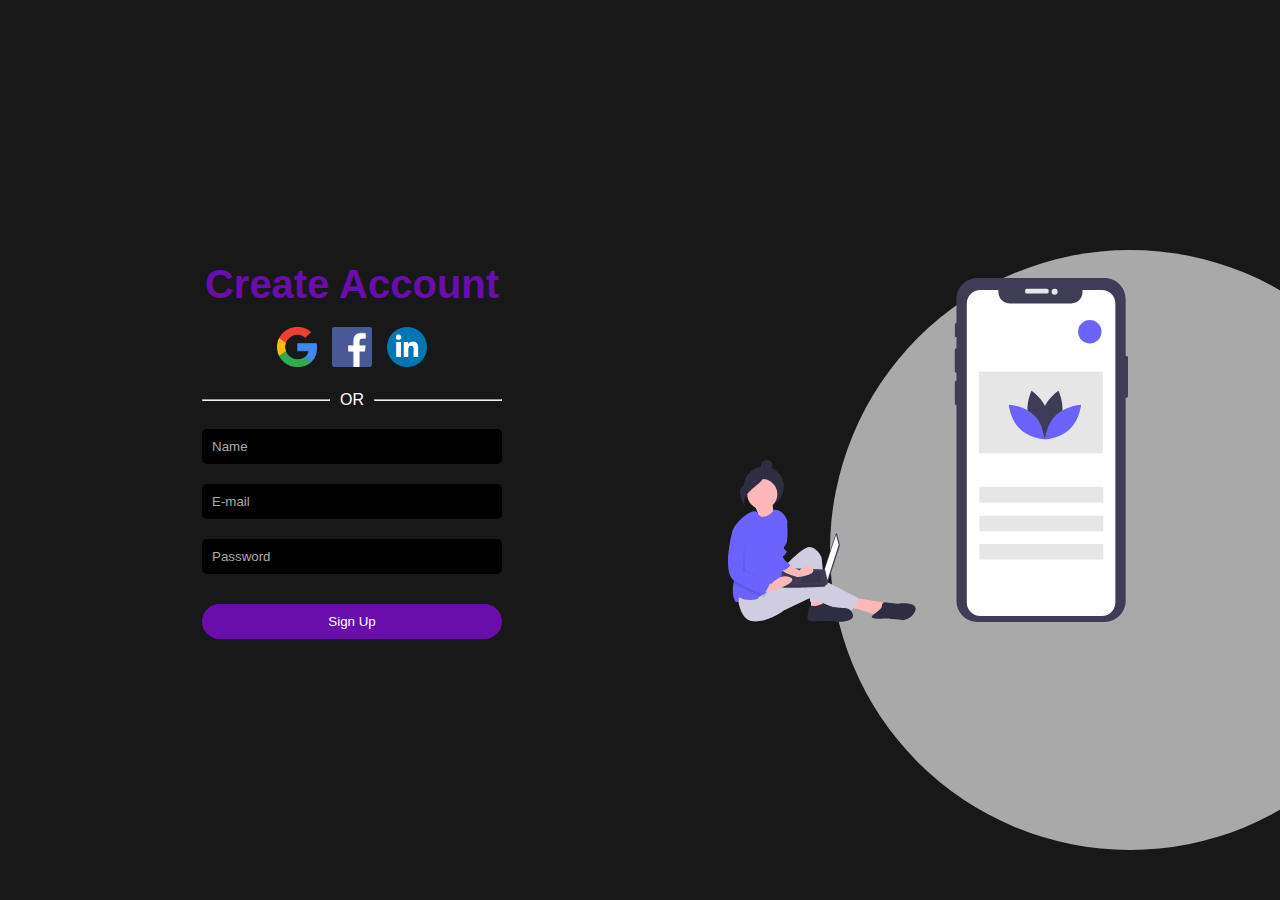
<file: index.html>
<!DOCTYPE html>
<html lang="pt-br">
<head>
    <meta charset="UTF-8">
    <meta name="viewport" content="width=device-width, initial-scale=1.0">
    <title>Criar Conta</title>
    <link rel="stylesheet" href="style.css">
</head>
<body>
    <div class="container">
        <div class="formulario-container">
            <h1>Create Account</h1>
            <div class="icones-sociais">
                <!-- Ícones de redes sociais para login -->
                <a href="https://google.com"><img src="assets/google.png" alt="Google" class="icone"></a>
                <a href="https://facebook.com"><img src="assets/facebook.png" alt="Facebook" class="icone"></a>
                <a href="https://linkedin.com"><img src="assets/linkedin.png" alt="LinkedIn" class="icone"></a>
            </div>
            <div class="ou-container">
                <hr class="linha">
                <p>OR</p>
                <hr class="linha">
            </div>
            <form action="#">
                <!-- Campos de formulário -->
                <input type="text" placeholder="Name" required>
                <input type="email" placeholder="E-mail" required>
                <input type="password" placeholder="Password" required>
                <button type="submit">Sign Up</button>
            </form>
        </div>
        <div class="circulo-cinza"></div>
        <!-- Seção da imagem com mulher e celular -->
        <div class="imagem-container">
            <img src="assets/mobile.svg" alt="Mulher com celular">
        </div>
    </div>
</body>
</html>
</file>
<file: style.css>
* {
    margin: 0;
    padding: 0;
    box-sizing: border-box;
    font-family: 'Plus Jakarta Sans', sans-serif;
}


body {
    background-color: #181818; 
    color: #fff; 
    display: flex;
    justify-content: center;
    align-items: center;
    height: 100vh; /* Preenche a tela inteira em altura */
    overflow: hidden; /* overflow controla o que fazer cokm o conteúdo que sai do limite pag */
}

/* Container principal que mantém o formulário e a imagem */
.container {
    display: flex;
    justify-content: space-between;
    align-items: center;
    width: 90%; /* Largura do container */
    max-width: 1200px;
}


.formulario-container {
    display: flex;
    flex-direction: column;
    align-items: center;
    width: 50%;
}

h1 {
    font-size: 2.5rem;
    margin-bottom: 20px;
    color: #6A0DAD; 
    text-align: center;
}


.icones-sociais {
    display: flex;
    justify-content: space-between;
    width: 150px;
    margin-bottom: 10px;
}

.icone {
    width: 40px;
    height: 40px;
}

/* Linha e texto "OR" */
.ou-container {
    display: flex;
    align-items: center;
    width: 100%;
    max-width: 300px;
    margin: 10px 0;
}

.linha {
    flex-grow: 1;
    height: 1px;
    background-color: #fff;
}

.ou-container p {
    margin: 0 10px;
}

/* Estilos do formulário */
form {
    display: flex;
    flex-direction: column;
    width: 100%;
    max-width: 300px;
}

input {
    padding: 10px;
    margin: 10px 0;
    border: none;
    border-radius: 5px;
    background-color: #000; 
    color: #fff; 
}

input::placeholder {
    color: #aaa; 
}

button {
    padding: 10px;
    margin-top: 20px;
    border: none;
    border-radius: 50px; /* Faz o botão redondo */
    background-color: #6A0DAD;
    color: white;
    cursor: pointer;
    transition: background-color 0.3s; /* Suave transição ao clicar */
}

/* Efeito ao clicar no botão */
button:hover {
    background-color: #8a2be2; 
}

button:active {
    background-color: #7f38ec; 
}

/* Container da imagem */
.imagem-container {
    width: 50%;
    display: flex;
    justify-content: center;
}

.imagem-container img {
    width: 100%;
    max-width: 400px;
}

/* Responsividade para telas menores */
@media (max-width: 768px) {
    .container {
        flex-direction: column;
        text-align: center;
    }

    .formulario-container, .imagem-container {
        width: 100%;
    }

    .imagem-container img { 
        display: none;
    }
}

/* Adicionando o círculo cinza no canto */
.circulo-cinza {
    position: absolute;
    top: 250px; /* Ajuste a posição vertical */
    right: -150px; /* Ajuste a posição horizontal */
    width: 600px; /* Largura do círculo */
    height: 600px; /* Altura do círculo */
    background-color: #A9A9A9; 
    border-radius: 50%; /* Faz o formato ser um círculo */
    z-index: -1; /* Coloca o círculo atrás da imagem */

}

/* Responsividade para telas menores */
@media (max-width: 768px) {
    .circulo-cinza {
        display: none;
    }
}
</file>
